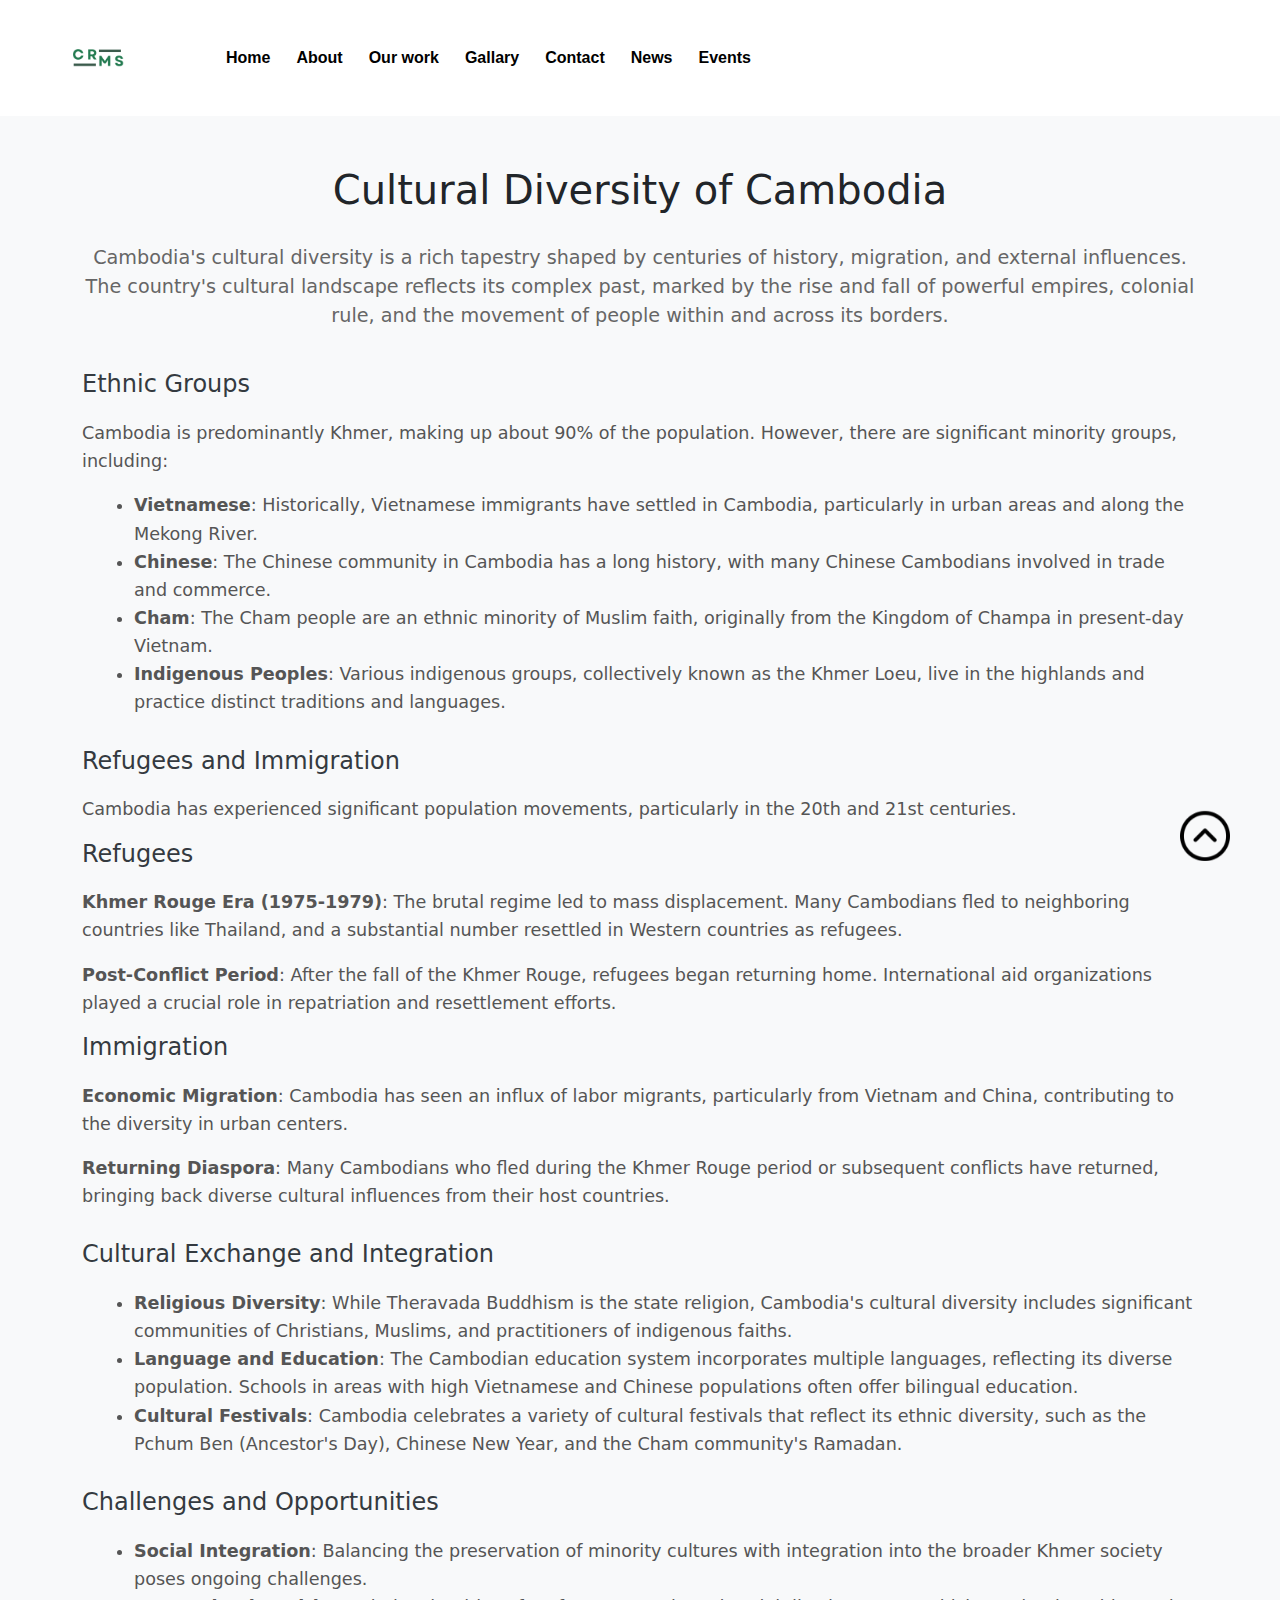
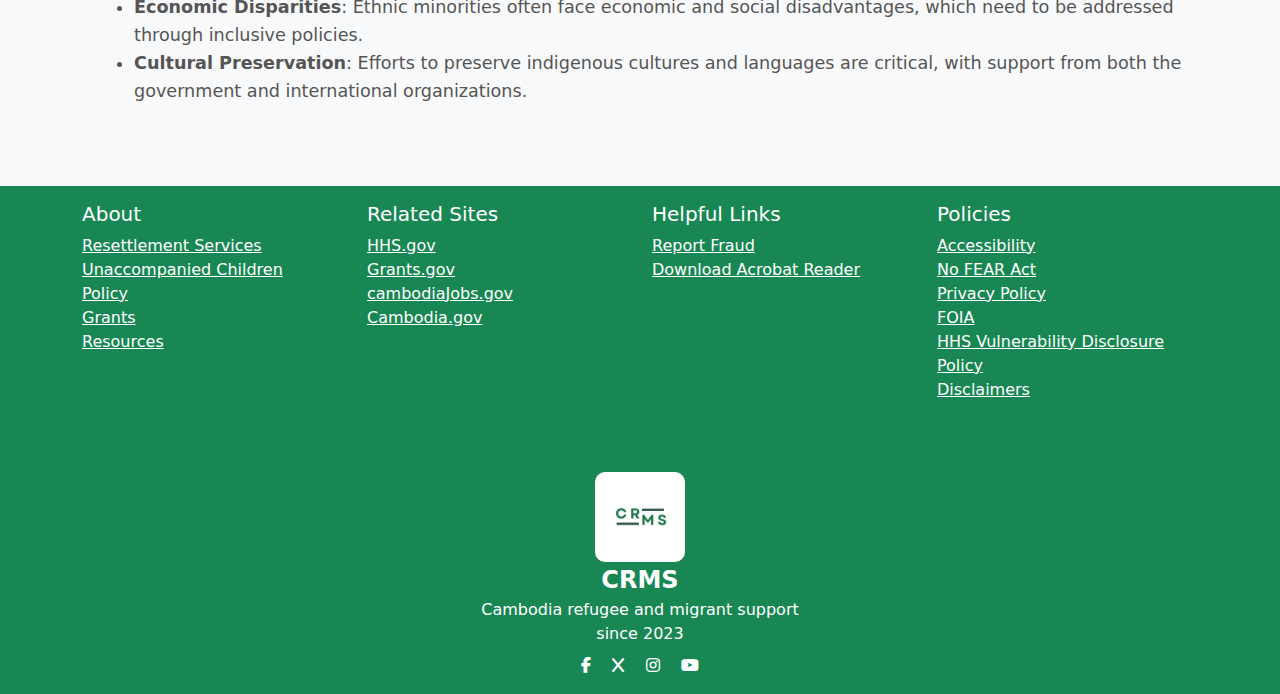
<file: cd.html>
<!DOCTYPE html>
<html lang="en">
<head>
    <meta charset="UTF-8">
    <meta http-equiv="X-UA-Compatible" content="IE=edge">
    <meta name="viewport" content="width=device-width, initial-scale=1.0">
    <title>CRMS</title>
    <link rel="stylesheet" href="style.css">
    <link rel="stylesheet" href="cd.css">

    <link rel="icon" type="image/x-icon" href="images/1.png">
    <link rel="stylesheet" href="https://cdnjs.cloudflare.com/ajax/libs/font-awesome/6.2.0/css/all.min.css">
    <!-- bootstrap links -->
    <link href="https://cdn.jsdelivr.net/npm/bootstrap@5.3.3/dist/css/bootstrap.min.css" rel="stylesheet" integrity="sha384-QWTKZyjpPEjISv5WaRU9OFeRpok6YctnYmDr5pNlyT2bRjXh0JMhjY6hW+ALEwIH" crossorigin="anonymous">
    <!-- bootstrap links -->
     <!-- Fade up -->
    <link rel="stylesheet" href="https://unpkg.com/aos@next/dist/aos.css" />
      <!-- Fade up -->
    <!-- fonts links -->
    <link rel="preconnect" href="https://fonts.googleapis.com">
    <link rel="preconnect" href="https://fonts.gstatic.com" crossorigin>
    <link href="https://fonts.googleapis.com/css2?family=Poppins:ital,wght@0,100;0,200;0,300;0,400;0,500;0,600;0,700;0,800;0,900;1,100;1,200;1,300;1,400;1,500;1,600;1,700;1,800;1,900&display=swap" rel="stylesheet">
    <!-- fonts links -->
</head>
<body>
  <div class="all-content">
   
  <!-- navbar -->
  <nav class="navbar navbar-expand-lg" id="navbar">
    <div class="container-fluid">
      <a class="navbar-brand" href="index.html" id="logo"><img src="./images/1.png" alt=""></a>
      <button class="navbar-toggler" type="button" data-bs-toggle="collapse" data-bs-target="#navbarSupportedContent" aria-controls="navbarSupportedContent" aria-expanded="false" aria-label="Toggle navigation">
        <span><i class="fa-solid fa-bars" style="color: rgb(0, 0, 0); font-size: 23px;"></i></span>
      </button>
      <div class="collapse navbar-collapse" id="navbarSupportedContent">
        <ul class="navbar-nav me-auto mb-2 mb-lg-0">
          <li class="nav-item">
            <a class="nav-link active" aria-current="page" href="index.html">Home</a>
          </li>
          <li class="nav-item">
            <a class="nav-link" href="about.html">About</a>
          </li>
          <li class="nav-item">
            <a class="nav-link" href="#menu">Our work</a>
          </li>
          <li class="nav-item">
            <a class="nav-link" href="#gallary">Gallary</a>
          </li>
          <li class="nav-item">
            <a class="nav-link" href="contact.html">Contact</a>
          </li>
          <li class="nav-item">
            <a class="nav-link" href="#blogs">News</a>
          </li>
          <li class="nav-item">
            <a class="nav-link" href="event.html">Events</a>
          </li>
        </ul>
      </div>
    </div>
  </nav>
  <!-- navbar -->

          <!-- Cultural Diversity Section -->
          <section class="cultural-diversity-section">
            <div class="container">
                <h2 class="section-title">Cultural Diversity of Cambodia</h2>
                <p class="section-description">Cambodia's cultural diversity is a rich tapestry shaped by centuries of history, migration, and external influences. The country's cultural landscape reflects its complex past, marked by the rise and fall of powerful empires, colonial rule, and the movement of people within and across its borders.</p>

                <div class="content-block">
                    <h3>Ethnic Groups</h3>
                    <p>Cambodia is predominantly Khmer, making up about 90% of the population. However, there are significant minority groups, including:</p>
                    <ul>
                        <li><strong>Vietnamese</strong>: Historically, Vietnamese immigrants have settled in Cambodia, particularly in urban areas and along the Mekong River.</li>
                        <li><strong>Chinese</strong>: The Chinese community in Cambodia has a long history, with many Chinese Cambodians involved in trade and commerce.</li>
                        <li><strong>Cham</strong>: The Cham people are an ethnic minority of Muslim faith, originally from the Kingdom of Champa in present-day Vietnam.</li>
                        <li><strong>Indigenous Peoples</strong>: Various indigenous groups, collectively known as the Khmer Loeu, live in the highlands and practice distinct traditions and languages.</li>
                    </ul>
                </div>

                <div class="content-block">
                    <h3>Refugees and Immigration</h3>
                    <p>Cambodia has experienced significant population movements, particularly in the 20th and 21st centuries.</p>
                    <h4>Refugees</h4>
                    <p><strong>Khmer Rouge Era (1975-1979)</strong>: The brutal regime led to mass displacement. Many Cambodians fled to neighboring countries like Thailand, and a substantial number resettled in Western countries as refugees.</p>
                    <p><strong>Post-Conflict Period</strong>: After the fall of the Khmer Rouge, refugees began returning home. International aid organizations played a crucial role in repatriation and resettlement efforts.</p>
                    <h4>Immigration</h4>
                    <p><strong>Economic Migration</strong>: Cambodia has seen an influx of labor migrants, particularly from Vietnam and China, contributing to the diversity in urban centers.</p>
                    <p><strong>Returning Diaspora</strong>: Many Cambodians who fled during the Khmer Rouge period or subsequent conflicts have returned, bringing back diverse cultural influences from their host countries.</p>
                </div>

                <div class="content-block">
                    <h3>Cultural Exchange and Integration</h3>
                    <ul>
                        <li><strong>Religious Diversity</strong>: While Theravada Buddhism is the state religion, Cambodia's cultural diversity includes significant communities of Christians, Muslims, and practitioners of indigenous faiths.</li>
                        <li><strong>Language and Education</strong>: The Cambodian education system incorporates multiple languages, reflecting its diverse population. Schools in areas with high Vietnamese and Chinese populations often offer bilingual education.</li>
                        <li><strong>Cultural Festivals</strong>: Cambodia celebrates a variety of cultural festivals that reflect its ethnic diversity, such as the Pchum Ben (Ancestor's Day), Chinese New Year, and the Cham community's Ramadan.</li>
                    </ul>
                </div>

                <div class="content-block">
                    <h3>Challenges and Opportunities</h3>
                    <ul>
                        <li><strong>Social Integration</strong>: Balancing the preservation of minority cultures with integration into the broader Khmer society poses ongoing challenges.</li>
                        <li><strong>Economic Disparities</strong>: Ethnic minorities often face economic and social disadvantages, which need to be addressed through inclusive policies.</li>
                        <li><strong>Cultural Preservation</strong>: Efforts to preserve indigenous cultures and languages are critical, with support from both the government and international organizations.</li>
                    </ul>
                </div>
            </div>
        </section>
        <!-- Cultural Diversity Section -->




    <!-- footer -->
<footer class="footer mt-auto py-3">
  <div class="container">
    <div class="row">
      <div class="col-md-3">
        <h5>About</h5>
        <ul class="list-unstyled">
          <li><a href="#">Resettlement Services</a></li>
          <li><a href="#">Unaccompanied Children</a></li>
          <li><a href="#">Policy</a></li>
          <li><a href="#">Grants</a></li>
          <li><a href="#">Resources</a></li>
        </ul>
      </div>
      <div class="col-md-3">
        <h5>Related Sites</h5>
        <ul class="list-unstyled">
          <li><a href="#">HHS.gov</a></li>
          <li><a href="#">Grants.gov</a></li>
          <li><a href="#">cambodiaJobs.gov</a></li>
          <li><a href="#">Cambodia.gov</a></li>
        </ul>
      </div>
      <div class="col-md-3">
        <h5>Helpful Links</h5>
        <ul class="list-unstyled">
          <li><a href="#">Report Fraud</a></li>
          <li><a href="#">Download Acrobat Reader</a></li>
        </ul>
      </div>
      <div class="col-md-3">
        <h5>Policies</h5>
        <ul class="list-unstyled">
          <li><a href="#">Accessibility</a></li>
          <li><a href="#">No FEAR Act</a></li>
          <li><a href="#">Privacy Policy</a></li>
          <li><a href="#">FOIA</a></li>
          <li><a href="#">HHS Vulnerability Disclosure Policy</a></li>
          <li><a href="#">Disclaimers</a></li>
        </ul>
      </div>
    </div>
    <div class="row mt-4">
      <div class="col text-center">
        <div class="footer-logo text-center"><img src="./images/1.png" alt=""></div>
        <div class="footer-logo">CRMS</div>
        <div>Cambodia refugee and migrant support </div>
        <div>since 2023</div>
        <div class="mt-2">
          <a href="#" class="mx-2"><i class="fab fa-facebook-f"></i></a>
          <a href="#" class="mx-2"><i class="fab fa-x"></i></a>
          <a href="#" class="mx-2"><i class="fab fa-instagram"></i></a>
          <a href="#" class="mx-2"><i class="fab fa-youtube"></i></a>
        </div>
      </div>
    </div>
  </div>
</footer>
<!-- footer ends -->


   <a href="#" class="arrow"><i><img src="./images/up-arrow.png" alt="" width="50px"></i></a>
  <!-- fadeup -->
  <script src="https://unpkg.com/aos@next/dist/aos.js"></script>
  <script>
    AOS.init();
  </script>
  <!-- fadeup -->
  <script src="https://cdn.jsdelivr.net/npm/@popperjs/core@2.11.8/dist/umd/popper.min.js" integrity="sha384-I7E8VVD/ismYTF4hNIPjVp/Zjvgyol6VFvRkX/vR+Vc4jQkC+hVqc2pM8ODewa9r" crossorigin="anonymous"></script>
<script src="https://cdn.jsdelivr.net/npm/bootstrap@5.3.3/dist/js/bootstrap.min.js" integrity="sha384-0pUGZvbkm6XF6gxjEnlmuGrJXVbNuzT9qBBavbLwCsOGabYfZo0T0to5eqruptLy" crossorigin="anonymous"></script>
</body>
</html>
</file>
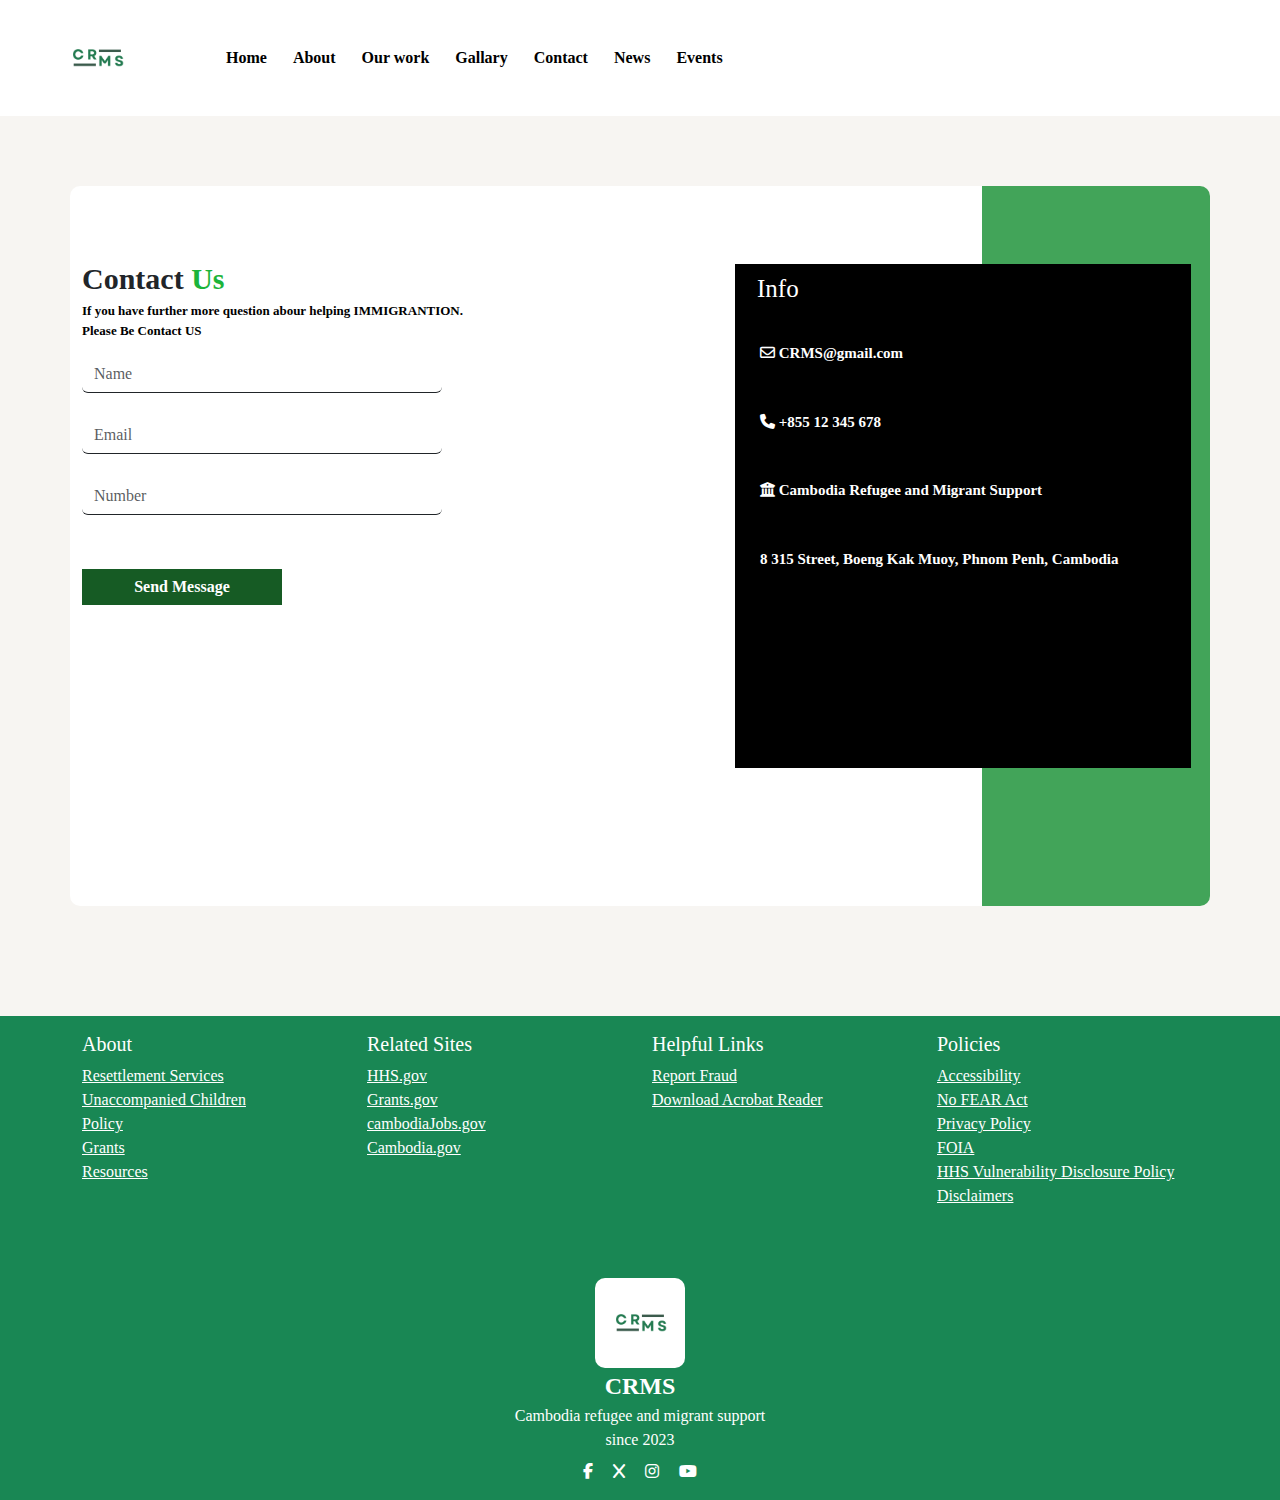
<file: contact.html>
<!DOCTYPE html>
<html lang="en">
<head>
    <meta charset="UTF-8">
    <meta http-equiv="X-UA-Compatible" content="IE=edge">
    <meta name="viewport" content="width=device-width, initial-scale=1.0">
    <title>CRMS</title>
    <link rel="stylesheet" href="contact.css">
    <link rel="icon" type="image/x-icon" href="images/1.png">
    <link rel="stylesheet" href="https://cdnjs.cloudflare.com/ajax/libs/font-awesome/6.2.0/css/all.min.css">
    <!-- bootstrap links -->
    <link href="https://cdn.jsdelivr.net/npm/bootstrap@5.3.3/dist/css/bootstrap.min.css" rel="stylesheet" integrity="sha384-QWTKZyjpPEjISv5WaRU9OFeRpok6YctnYmDr5pNlyT2bRjXh0JMhjY6hW+ALEwIH" crossorigin="anonymous">
    <!-- bootstrap links -->
    <!-- fonts links -->
    <link rel="preconnect" href="https://fonts.googleapis.com">
    <link rel="preconnect" href="https://fonts.gstatic.com" crossorigin>
    <link href="https://fonts.googleapis.com/css2?family=Roboto:wght@500&display=swap" rel="stylesheet">
    <!-- fonts links -->
</head>
<body>
  <!-- navbar -->
  <nav class="navbar navbar-expand-lg" id="navbar">
    <div class="container-fluid">
      <a class="navbar-brand" href="index.html" id="logo"><img src="./images/1.png" alt=""></a>
      <button class="navbar-toggler" type="button" data-bs-toggle="collapse" data-bs-target="#navbarSupportedContent" aria-controls="navbarSupportedContent" aria-expanded="false" aria-label="Toggle navigation">
        <span><i class="fa-solid fa-bars" style="color: rgb(0, 0, 0); font-size: 23px;"></i></span>
      </button>
      <div class="collapse navbar-collapse" id="navbarSupportedContent">
        <ul class="navbar-nav me-auto mb-2 mb-lg-0">
          <li class="nav-item">
            <a class="nav-link active" aria-current="page" href="index.html">Home</a>
          </li>
          <li class="nav-item">
            <a class="nav-link" href="about.html">About</a>
          </li>
          <li class="nav-item">
            <a class="nav-link" href="#menu">Our work</a>
          </li>
          <li class="nav-item">
            <a class="nav-link" href="index.html#gallary">Gallary</a>
          </li>
          <li class="nav-item">
            <a class="nav-link" href="contact.html">Contact</a>
          </li>
          <li class="nav-item">
            <a class="nav-link" href="index.html#blogs">News</a>
          </li>
          <li class="nav-item">
            <a class="nav-link" href="event.html">Events</a>
          </li>
        </ul>
      </div>
    </div>
  </nav>
  <!-- navbar -->


      <!-- Contact -->
      <section class="contact" id="contact">
        <div class="container">
          <div class="row">
            <div class="col-md-7">
             <div class="heading6">Contact <span>Us</span></div>
             <p>If you have further more question abour helping IMMIGRANTION. <br>
              Please Be Contact US
             </p>
             <input class="form-control" type="text" placeholder="Name" aria-label="default input example"><br>
             <input class="form-control" type="email" placeholder="Email" aria-label="default input example"><br>
             <input class="form-control" type="number" placeholder="Number" aria-label="default input example"><br>
             <button id="contact-btn">Send Message</button>
            </div>
            <div class="col-md-5" id="col">
              <h1>Info</h1>
              <p><i class="fa-regular fa-envelope"></i> CRMS@gmail.com</p>
              <p><i class="fa-solid fa-phone"></i> +855 12 345 678</p>
             <p><i class="fa-solid fa-building-columns"></i> Cambodia Refugee and Migrant Support</p>
             <p>8 315 Street, Boeng Kak Muoy, Phnom Penh, Cambodia</p>
            </div>
          </div>
        </div>
      </section>
       <!-- Contact -->


           <!-- footer -->
<footer class="footer mt-auto py-3">
  <div class="container">
    <div class="row">
      <div class="col-md-3">
        <h5>About</h5>
        <ul class="list-unstyled">
          <li><a href="#">Resettlement Services</a></li>
          <li><a href="#">Unaccompanied Children</a></li>
          <li><a href="#">Policy</a></li>
          <li><a href="#">Grants</a></li>
          <li><a href="#">Resources</a></li>
        </ul>
      </div>
      <div class="col-md-3">
        <h5>Related Sites</h5>
        <ul class="list-unstyled">
          <li><a href="#">HHS.gov</a></li>
          <li><a href="#">Grants.gov</a></li>
          <li><a href="#">cambodiaJobs.gov</a></li>
          <li><a href="#">Cambodia.gov</a></li>
        </ul>
      </div>
      <div class="col-md-3">
        <h5>Helpful Links</h5>
        <ul class="list-unstyled">
          <li><a href="#">Report Fraud</a></li>
          <li><a href="#">Download Acrobat Reader</a></li>
        </ul>
      </div>
      <div class="col-md-3">
        <h5>Policies</h5>
        <ul class="list-unstyled">
          <li><a href="#">Accessibility</a></li>
          <li><a href="#">No FEAR Act</a></li>
          <li><a href="#">Privacy Policy</a></li>
          <li><a href="#">FOIA</a></li>
          <li><a href="#">HHS Vulnerability Disclosure Policy</a></li>
          <li><a href="#">Disclaimers</a></li>
        </ul>
      </div>
    </div>
    <div class="row mt-4">
      <div class="col text-center">
        <div class="footer-logo text-center"><img src="./images/1.png" alt=""></div>
        <div class="footer-logo">CRMS</div>
        <div>Cambodia refugee and migrant support </div>
        <div>since 2023</div>
        <div class="mt-2">
          <a href="#" class="mx-2"><i class="fab fa-facebook-f"></i></a>
          <a href="#" class="mx-2"><i class="fab fa-x"></i></a>
          <a href="#" class="mx-2"><i class="fab fa-instagram"></i></a>
          <a href="#" class="mx-2"><i class="fab fa-youtube"></i></a>
        </div>
      </div>
    </div>
  </div>
</footer>
<!-- footer ends -->

    

         
  <script src="https://cdn.jsdelivr.net/npm/@popperjs/core@2.11.8/dist/umd/popper.min.js" integrity="sha384-I7E8VVD/ismYTF4hNIPjVp/Zjvgyol6VFvRkX/vR+Vc4jQkC+hVqc2pM8ODewa9r" crossorigin="anonymous"></script>
<script src="https://cdn.jsdelivr.net/npm/bootstrap@5.3.3/dist/js/bootstrap.min.js" integrity="sha384-0pUGZvbkm6XF6gxjEnlmuGrJXVbNuzT9qBBavbLwCsOGabYfZo0T0to5eqruptLy" crossorigin="anonymous"></script>
</body>
</html>
</file>
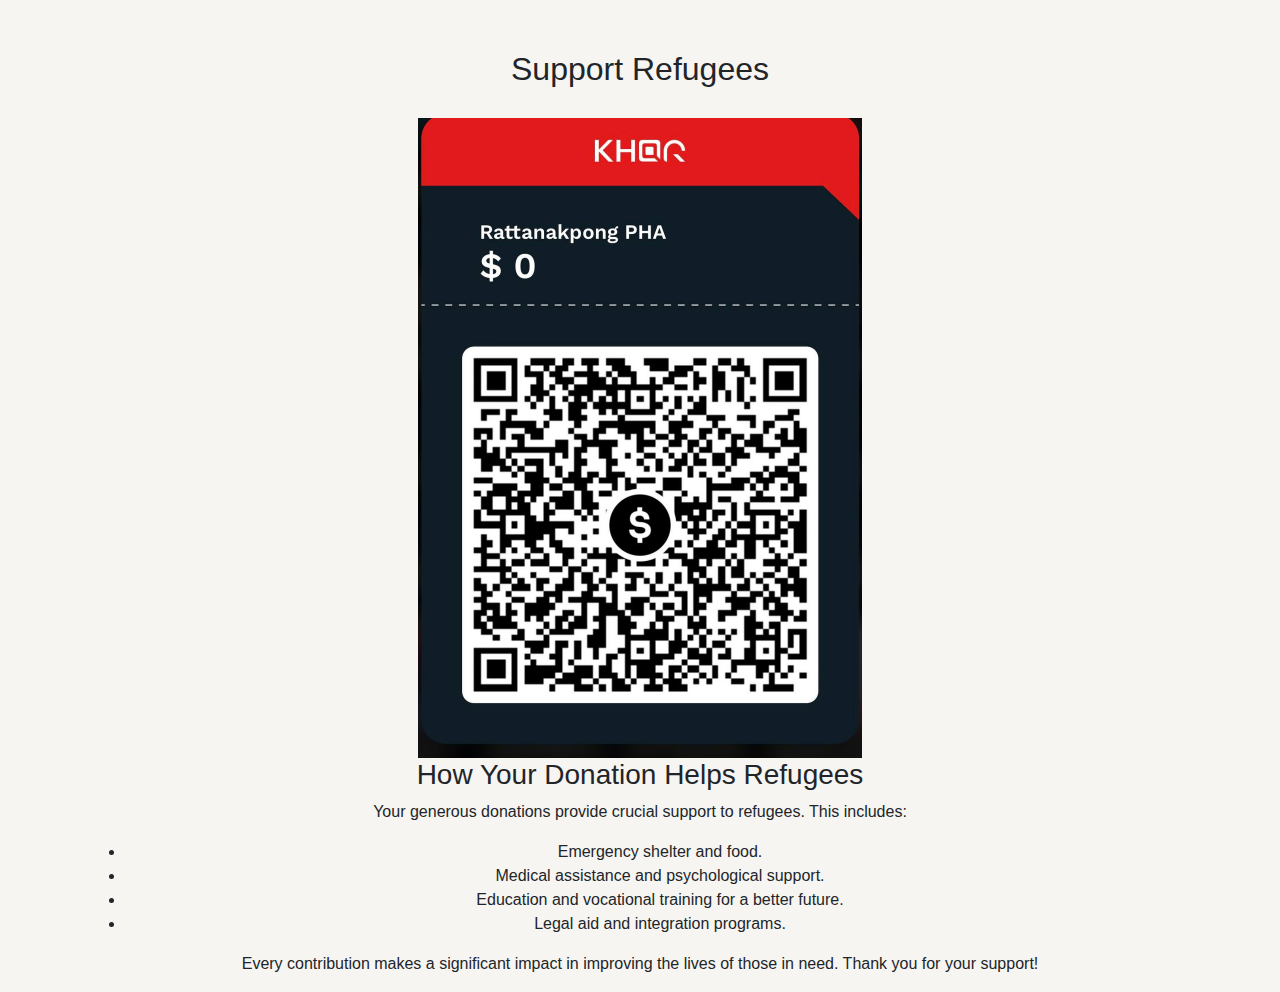
<file: donation-page.html>
<!DOCTYPE html>
<html lang="en">
<head>
  <meta charset="UTF-8">
  <meta name="viewport" content="width=device-width, initial-scale=1.0">
  <link rel="icon" type="image/x-icon" href="images/1.png">
  <title>Donation Page</title>
  <link rel="stylesheet" href="https://stackpath.bootstrapcdn.com/bootstrap/4.5.2/css/bootstrap.min.css">
  <style>
    body {
      font-family: 'Roboto', sans-serif;
      background: #f7f5f2;
    }
    .container {
      margin-top: 50px;
    }
    .donation-details {
      margin-top: 30px;
    }
    .donation-details img {
      max-width: 40%; /* Ensure image is responsive */
      height: auto; /* Maintain aspect ratio */
    }
  </style>
</head>
<body>
  <div class="container">
    <h2 class="text-center">Support Refugees</h2>
    <div class="donation-details text-center">
      <img src="images/donate.png" alt="Helping Refugees Image">
      <h3>How Your Donation Helps Refugees</h3>
      <p>Your generous donations provide crucial support to refugees. This includes:
        <ul>
          <li>Emergency shelter and food.</li>
          <li>Medical assistance and psychological support.</li>
          <li>Education and vocational training for a better future.</li>
          <li>Legal aid and integration programs.</li>
        </ul>
        Every contribution makes a significant impact in improving the lives of those in need. Thank you for your support!
      </p>
    </div>
  </div>
  <script src="https://code.jquery.com/jquery-3.5.1.slim.min.js"></script>
  <script src="https://cdn.jsdelivr.net/npm/@popperjs/core@2.5.4/dist/umd/popper.min.js"></script>
  <script src="https://stackpath.bootstrapcdn.com/bootstrap/4.5.2/js/bootstrap.min.js"></script>
</body>
</html>
</file>
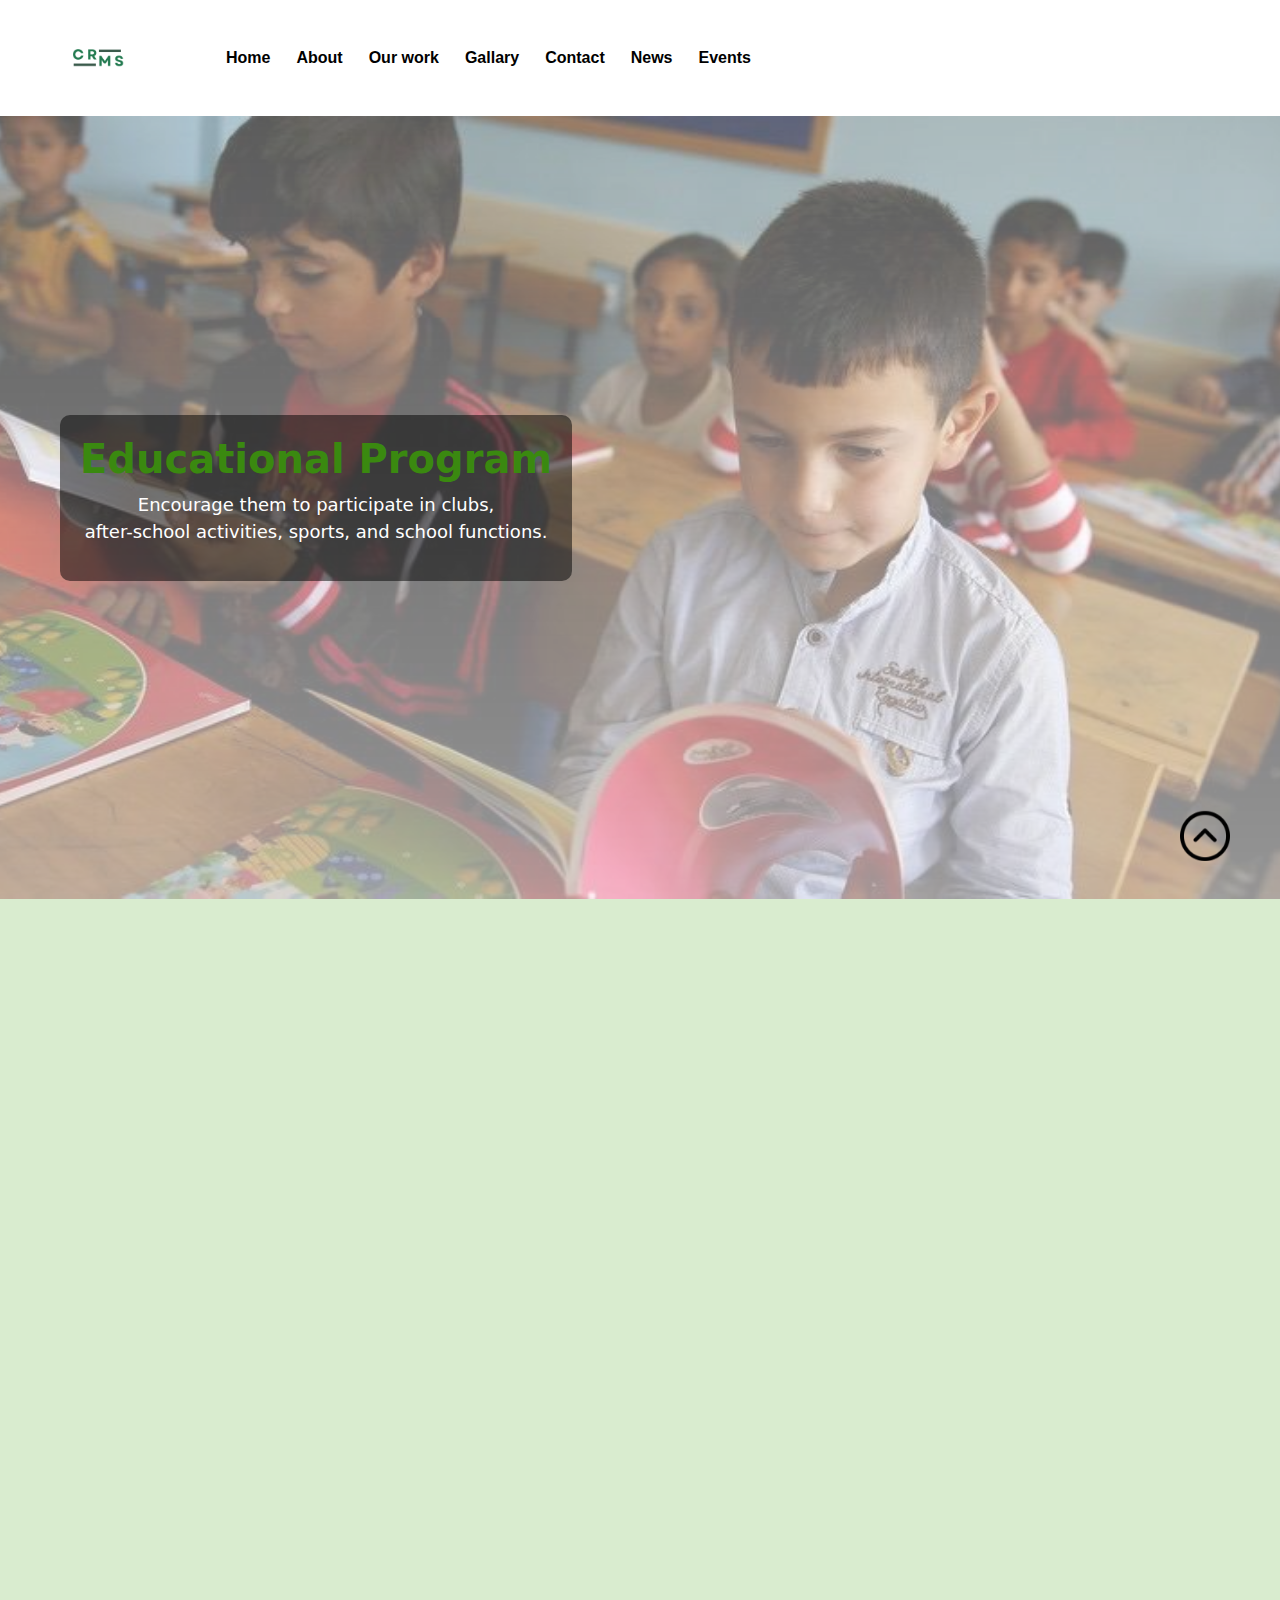
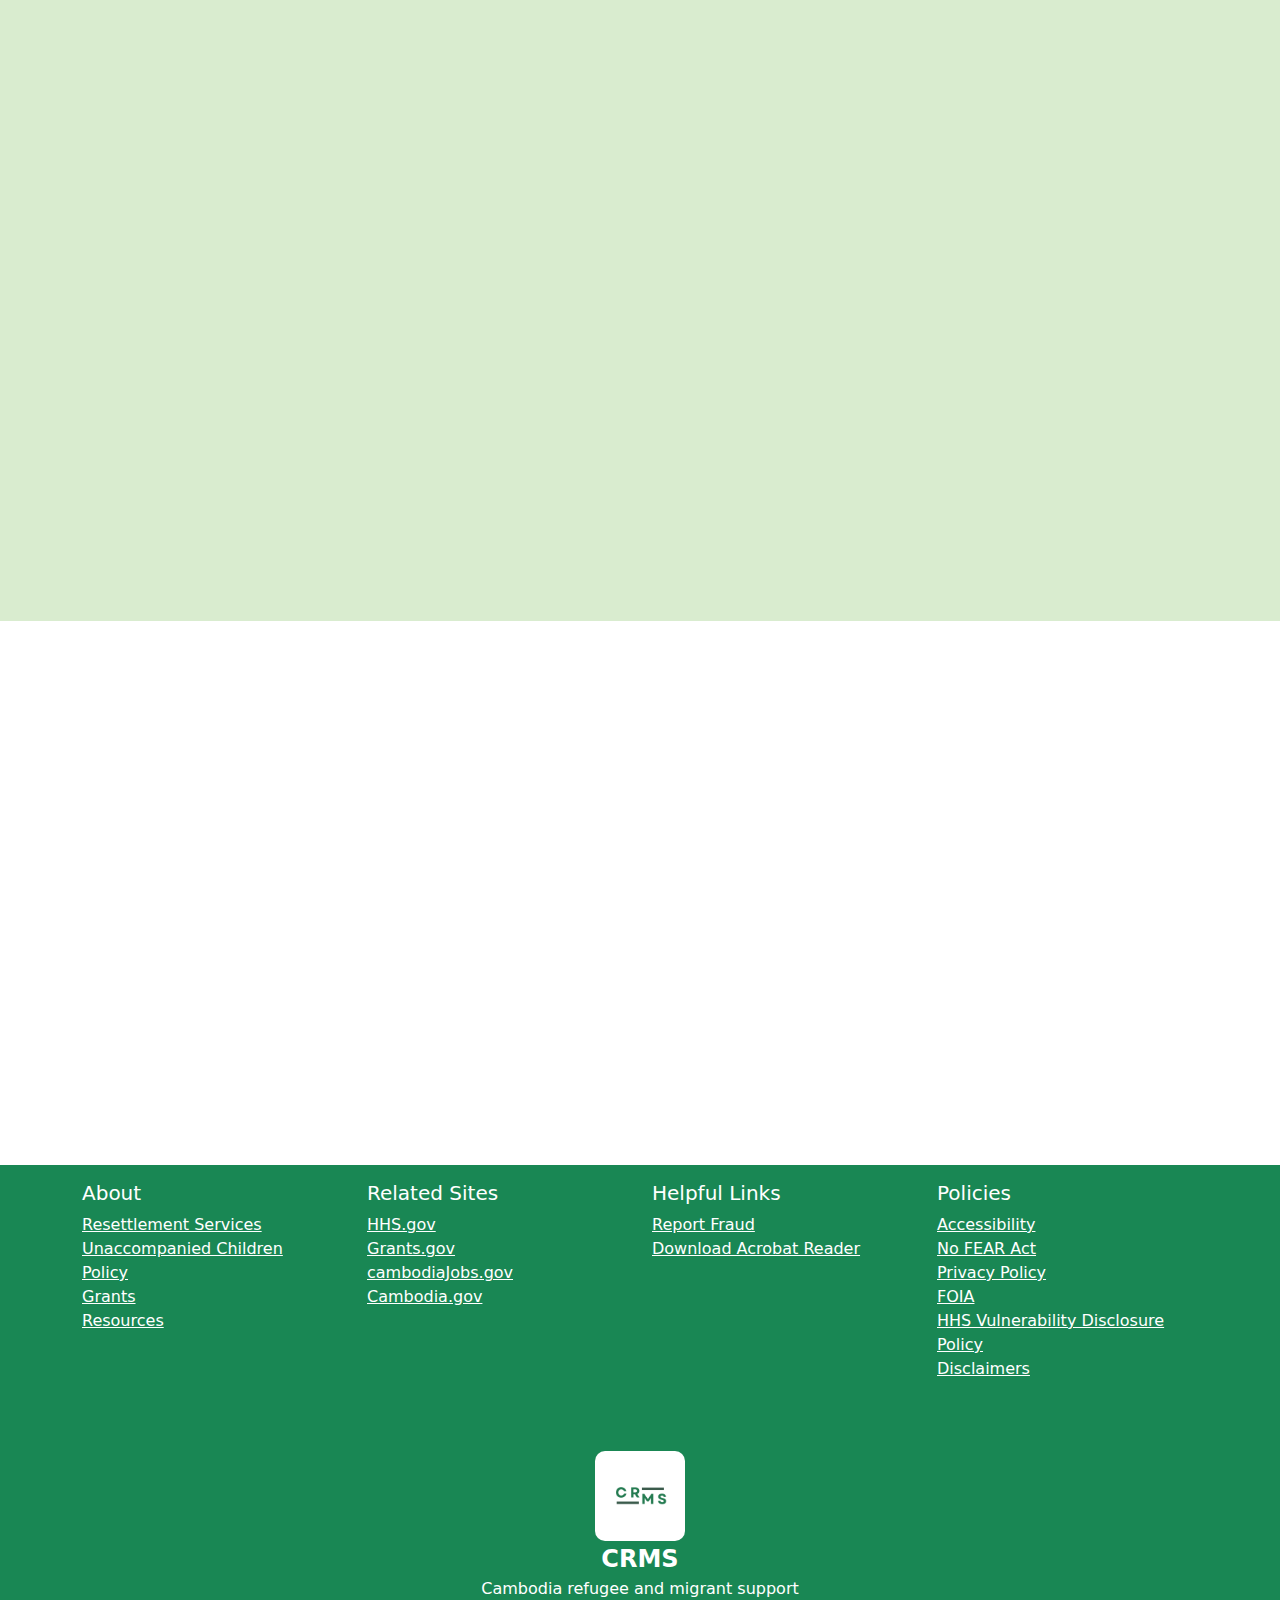
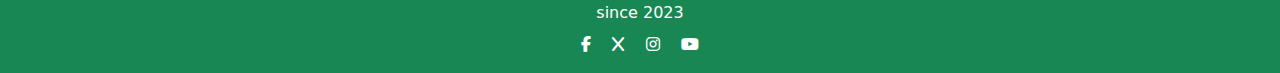
<file: edu.html>
<!DOCTYPE html>
<html lang="en">
<head>
    <meta charset="UTF-8">
    <meta http-equiv="X-UA-Compatible" content="IE=edge">
    <meta name="viewport" content="width=device-width, initial-scale=1.0">
    <title>CRMS</title>
    <link rel="stylesheet" href="edu.css">
    <link rel="stylesheet" href="style.css">
    <link rel="icon" type="image/x-icon" href="../images/1.png">
    <link rel="stylesheet" href="https://cdnjs.cloudflare.com/ajax/libs/font-awesome/6.2.0/css/all.min.css">
    <!-- bootstrap links -->
    <link href="https://cdn.jsdelivr.net/npm/bootstrap@5.3.3/dist/css/bootstrap.min.css" rel="stylesheet" integrity="sha384-QWTKZyjpPEjISv5WaRU9OFeRpok6YctnYmDr5pNlyT2bRjXh0JMhjY6hW+ALEwIH" crossorigin="anonymous">
    <!-- bootstrap links -->
          <!-- Fade up -->
    <link rel="stylesheet" href="https://unpkg.com/aos@next/dist/aos.css" />
      <!-- Fade up -->
    <!-- fonts links -->
    <link rel="preconnect" href="https://fonts.googleapis.com">
    <link rel="preconnect" href="https://fonts.gstatic.com" crossorigin>
    <link href="https://fonts.googleapis.com/css2?family=Poppins:ital,wght@0,100;0,200;0,300;0,400;0,500;0,600;0,700;0,800;0,900;1,100;1,200;1,300;1,400;1,500;1,600;1,700;1,800;1,900&display=swap" rel="stylesheet">
    <!-- fonts links -->
</head>
<body>
  <!-- navbar -->
  <nav class="navbar navbar-expand-lg" id="navbar">
    <div class="container-fluid">
      <a class="navbar-brand" href="index.html" id="logo"><img src="./images/1.png" alt=""></a>
      <button class="navbar-toggler" type="button" data-bs-toggle="collapse" data-bs-target="#navbarSupportedContent" aria-controls="navbarSupportedContent" aria-expanded="false" aria-label="Toggle navigation">
        <span><i class="fa-solid fa-bars" style="color: rgb(0, 0, 0); font-size: 23px;"></i></span>
      </button>
      <div class="collapse navbar-collapse" id="navbarSupportedContent">
        <ul class="navbar-nav me-auto mb-2 mb-lg-0">
          <li class="nav-item">
            <a class="nav-link active" aria-current="page" href="index.html">Home</a>
          </li>
          <li class="nav-item">
            <a class="nav-link" href="about.html">About</a>
          </li>
          <li class="nav-item">
            <a class="nav-link" href="index.html#menu">Our work</a>
          </li>
          <li class="nav-item">
            <a class="nav-link" href="index.html#gallary">Gallary</a>
          </li>
          <li class="nav-item">
            <a class="nav-link" href="contact.html">Contact</a>
          </li>
          <li class="nav-item">
            <a class="nav-link" href="index.html#blogs">News</a>
          </li>
          <li class="nav-item">
            <a class="nav-link" href="event.html">Events</a>
          </li>
        </ul>
      </div>
    </div>
  </nav>
  <!-- navbar -->



   <!-- --------Educational-Program--------- -->
   <div class="container-fluid position-relative" style="padding: 0;">
    <img src="images/edu1.png" alt="Educational Program" class="img-fluid w-100" style="height: 87vh; object-fit: cover; mask-image: linear-gradient(rgba(7, 123, 9, 0.644),rgba(11, 73, 55, 0.416));">
    <div class="caption position-absolute top-50 start-0 translate-middle-y text-white" style="margin-left: 60px;">
        <h2>Educational Program</h2>
        <p>
            Encourage them to participate in clubs, <br>
            after-school activities, sports, and school functions. 
        </p>
    </div>
</div>
<!-- edu program -->

<!-- our program and service -->
<div style="background-color: hsla(99, 80%, 35%, 0.202);" >
  <div class="container py-5" data-aos="fade-up"
  data-aos-anchor-placement="top-center">
      <h2 class="text-center mb-5">Our Program & Service</h2>

      <div class="row mb-4" data-aos="fade-up"
      data-aos-anchor-placement="top-center">
          <div class="col-md-6 mb-4 text-center">
              <img src="images/edu2.png" alt="Language Class" class="img-fluid rounded" style="height: 30vh; width: auto; object-fit: cover;">
              <h3 class="mt-3">Language Learning</h3>
              <p>Our language classes are designed to help refugees improve their communication skills for better integration and employment opportunities. We offer courses in multiple languages, tailored to different proficiency levels.</p>
          </div>
          <div class="col-md-6 mb-4 text-center">
              <img src="images/edu3.png" alt="Vocational Training" class="img-fluid rounded" style="height: 30vh; width: auto; object-fit: cover;">
              <h3 class="mt-3">Vocational Training</h3>
              <p>Our vocational training programs provide hands-on training in specific trades and professions, equipping refugees with the job skills needed to secure sustainable employment. Programs include workshops, apprenticeships, and certifications.</p>
          </div>
      </div>

      <div class="row mb-4" data-aos="fade-up"
      data-aos-anchor-placement="top-center">
          <div class="col-md-6 mb-4 text-center">
              <img src="images/edu4.png" alt="Tutoring For Children" class="img-fluid rounded" style="height: 30vh; width: auto; object-fit: cover;">
              <h3 class="mt-3"> Program For Tutoring</h3>
              <p>We offer services to support refugee & children in their academic journey. Our goal is to help them excel in school, homework assistance, and extracurricular activities that foster a love of learning.</p>
          </div>
          <div class="col-md-6 mb-4 text-center">
              <img src="images/edu5.png" alt="Adult Education" class="img-fluid rounded" style="height: 30vh; width: auto; object-fit: cover;">
              <h3 class="mt-3">Adult Education</h3>
              <p>Our adult education classes help refugees complete their education and gain new qualifications. We offer courses in basic literacy, high school equivalency, and vocational skills, providing a pathway to higher education and better job opportunities.</p>
          </div>
      </div>
      <div class="col-12 text-center" data-aos="fade-up"
      data-aos-anchor-placement="top-center">
        <a href="registration-page.html"><button class="btn9 btn-primary btn-lg">Register</button></a>
      </div>
  </div>
</div>



<!-- history section -->
<div class="container my-5" data-aos="fade-up"
data-aos-anchor-placement="top-center">
  <div class="text-center">
      <h2>History</h2>
      <p>The history and mission behind our organization highlight our commitment to supporting refugees through education. Founded in 2024, we have continuously strived to provide accessible and high-quality education to refugees, empowering them with the skills and knowledge necessary for successful integration and personal growth.</p>
  </div>
  <div class="row text-center">
      <div class="col-md-4 mb-4">
          <div class="img-container">
              <img src="images/edu6.png" class="img-fluid" alt="BTB">
              <p class="img-caption">Branch in Battambang</p>
          </div>
      </div>
      <div class="col-md-4 mb-4">
          <div class="img-container">
              <img src="images/edu7.png" class="img-fluid" alt="SR">
              <p class="img-caption">Branch in Siem Reap</p>
          </div>
      </div>
      <div class="col-md-4 mb-4">
          <div class="img-container">
              <img src="images/edu8.png" class="img-fluid" alt="PP">
              <p class="img-caption">Branch in Phnom Penh</p>
          </div>
      </div>
  </div>
</div>



    <!-- footer -->
    <footer class="footer mt-auto py-3">
        <div class="container">
          <div class="row">
            <div class="col-md-3">
              <h5>About</h5>
              <ul class="list-unstyled">
                <li><a href="#">Resettlement Services</a></li>
                <li><a href="#">Unaccompanied Children</a></li>
                <li><a href="#">Policy</a></li>
                <li><a href="#">Grants</a></li>
                <li><a href="#">Resources</a></li>
              </ul>
            </div>
            <div class="col-md-3">
              <h5>Related Sites</h5>
              <ul class="list-unstyled">
                <li><a href="#">HHS.gov</a></li>
                <li><a href="#">Grants.gov</a></li>
                <li><a href="#">cambodiaJobs.gov</a></li>
                <li><a href="#">Cambodia.gov</a></li>
              </ul>
            </div>
            <div class="col-md-3">
              <h5>Helpful Links</h5>
              <ul class="list-unstyled">
                <li><a href="#">Report Fraud</a></li>
                <li><a href="#">Download Acrobat Reader</a></li>
              </ul>
            </div>
            <div class="col-md-3">
              <h5>Policies</h5>
              <ul class="list-unstyled">
                <li><a href="#">Accessibility</a></li>
                <li><a href="#">No FEAR Act</a></li>
                <li><a href="#">Privacy Policy</a></li>
                <li><a href="#">FOIA</a></li>
                <li><a href="#">HHS Vulnerability Disclosure Policy</a></li>
                <li><a href="#">Disclaimers</a></li>
              </ul>
            </div>
          </div>
          <div class="row mt-4">
            <div class="col text-center">
              <div class="footer-logo text-center"><img src="./images/1.png" alt=""></div>
              <div class="footer-logo">CRMS</div>
              <div>Cambodia refugee and migrant support </div>
              <div>since 2023</div>
              <div class="mt-2">
                <a href="#" class="mx-2"><i class="fab fa-facebook-f"></i></a>
                <a href="#" class="mx-2"><i class="fab fa-x"></i></a>
                <a href="#" class="mx-2"><i class="fab fa-instagram"></i></a>
                <a href="#" class="mx-2"><i class="fab fa-youtube"></i></a>
              </div>
            </div>
          </div>
        </div>
      </footer>
      <!-- footer ends -->
      <a href="#" class="arrow"><i><img src="./images/up-arrow.png" alt="" width="50px"></i></a>

        <!-- fadeup -->
  <script src="https://unpkg.com/aos@next/dist/aos.js"></script>
  <script>
    AOS.init();
  </script>
  <!-- fadeup -->



    <script src="https://cdn.jsdelivr.net/npm/@popperjs/core@2.11.8/dist/umd/popper.min.js" integrity="sha384-I7E8VVD/ismYTF4hNIPjVp/Zjvgyol6VFvRkX/vR+Vc4jQkC+hVqc2pM8ODewa9r" crossorigin="anonymous"></script>
    <script src="https://cdn.jsdelivr.net/npm/bootstrap@5.3.3/dist/js/bootstrap.min.js" integrity="sha384-0pUGZvbkm6XF6gxjEnlmuGrJXVbNuzT9qBBavbLwCsOGabYfZo0T0to5eqruptLy" crossorigin="anonymous"></script>
</body>
</html>
</file>
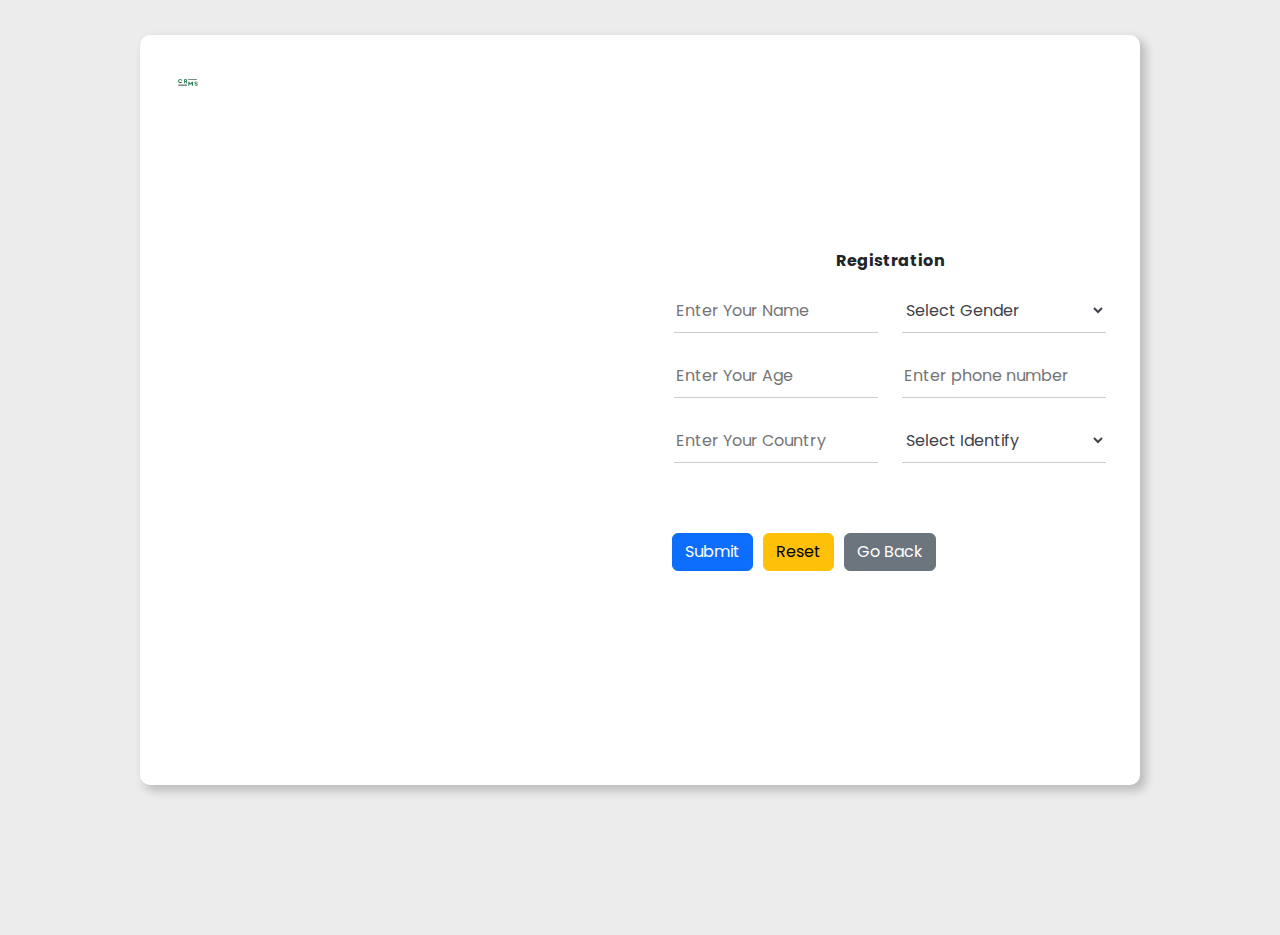
<file: registration-page.html>
<!DOCTYPE html>
<html>
<head>
    <meta charset="UTF-8">
    <meta name="viewport" content="width=device-width, initial-scale=1.0">
    <link rel="stylesheet" href="registration.css">
    <link rel="icon" type="image/x-icon" href="images/1.png">
    <link href="https://cdn.jsdelivr.net/npm/bootstrap@5.3.3/dist/css/bootstrap.min.css" rel="stylesheet" integrity="sha384-QWTKZyjpPEjISv5WaRU9OFeRpok6YctnYmDr5pNlyT2bRjXh0JMhjY6hW+ALEwIH" crossorigin="anonymous">
    <title>Registration</title>
</head>
<body>
  <div class="wrapper">
    <div class="container main">
        <div class="row content">
            <div class="col-md-6 side-image">
                <!------------- image -------------->
                <img src="images/1.png" alt="">
            </div>

            <div class="col-md-6 right">
                <!------------------- registration form -------------------------->
                <form id="registration-form">
                    <div class="input-box">
                        <header>Registration</header>
                        <div class="container">
                            <div class="row">
                                <div class="input-field col-md-6">
                                    <div>
                                        <input type="text" class="input" id="Name" required="" autocomplete="off" placeholder="Enter Your Name">
                                    </div>
                                    <div>
                                        <input type="number" class="input" id="age" required="" autocomplete="off" placeholder="Enter Your Age">                                    
                                    </div> 
                                    <div>
                                        <input type="text" class="input" id="country" required="" autocomplete="off" placeholder="Enter Your Country">                                    
                                    </div> 
                                </div> 
                                <div class="input-field col-md-6">                            
                                    <select class="input" id="gender" required="" autocomplete="off">
                                        <option value="">Select Gender</option>
                                        <option value="male">Male</option>
                                        <option value="female">Female</option>
                                        <option value="other">Rather Not to say</option>
                                    </select>
                                    <input type="text" class="input" id="phone" placeholder="Enter phone number">
                                    <select class="input" id="identify" onchange="showAdditionalInfo()">
                                        <option value="">Select Identify</option>
                                        <option value="refugee">Refugee & Immigrants</option>
                                        <option value="not-refugee">Not Refugee & Immigrants</option>
                                    </select>
                                </div>
                                <div id="additional-info" style="display:none;">
                                    <div>
                                        <label for="duty">Join Our Program</label>
                                        <select class="input" id="duty">
                                          <option value="">Select</option>
                                          <option value="economic_growth">Economic Growth</option>
                                          <option value="educational_opportunities">Educational Opportunities</option>
                                          <option value="job_opportunities">Job Opportunities</option>
                                          <option value="legal_assistance">Legal Assistance</option>
                                          <option value="healthcare_access">Healthcare Access</option>
                                          <option value="childcare_support">Childcare Support</option>
                                          <option value="community_integration">Community Integration</option>
                                          <option value="cultural_diversity">Cultural Diversity</option>
                                          <option value="info">Ask Information</option>
                                          <option value="not">No, Thank you</option>
                                        </select>
                                    </div>
                                    <div class="input">
                                        <label for="purpose">Why ? , Why not?</label>
                                        <textarea class="form-control" id="purpose" placeholder="Enter your Purpose" rows="2"></textarea>
                                    </div>
                                </div>
                                <div id="different-info" style="display:none;">
                                    <div>
                                        <label for="duty">Join Our Program</label>
                                        <select class="input" id="duty">
                                            <option value="">Select</option>
                                            <option value="volunteer">Volunteer</option>
                                            <option value="work">Work here</option>
                                            <option value="Help">Donate Good</option>
                                            <option value="event">Join Events</option>
                                            <option value="info">Ask Information</option>
                                            <option value="not">No, Thank you</option>
                                        </select>
                                    </div>
                                    <div class="input">
                                        <label for="purpose">Why ? , Why not?</label>
                                        <textarea class="form-control" id="purpose" placeholder="Enter your Purpose" rows="2"></textarea>
                                    </div>
                                    <div id="event-options" style="display:none;">
                                        <!-- Add your event options here -->
                                    </div>
                                </div>
                            </div>
                        </div>
                        <div class="btn-field">
                            <button type="submit" class="btn btn-primary">Submit</button>
                            <button type="reset" class="btn btn-warning">Reset</button>
                            <button type="button" class="btn btn-secondary" onclick="window.location.href='index.html'">Go Back</button>
                        </div>
                        <div id="success-message" style="display:none; margin-top: 20px;" class="alert alert-success">
                            Form submitted successfully!
                        </div>                    
                    </div>  
                </form>
            </div>
        </div>
    </div>
    <script src="form-validation.js"></script>
    <script src="https://code.jquery.com/jquery-3.5.1.slim.min.js"></script>
    <script src="https://cdn.jsdelivr.net/npm/@popperjs/core@2.5.4/dist/umd/popper.min.js"></script>
    <script src="https://stackpath.bootstrapcdn.com/bootstrap/4.5.2/js/bootstrap.min.js"></script>
   
</div>
</body>
</html>
</file>
<file: style.css>
*{
  margin: 0;
  padding: 0;
  box-sizing: border-box;
}
.all-content{
background: #f7f5f2;
}
html::-webkit-scrollbar-track{
background: transparent;
}

html::-webkit-scrollbar-thumb{
background: #048709;
border-radius: 10px;
}
html::-webkit-scrollbar{
width: 10px;
}

/* navbar */
#navbar{
background-color: #ffffff;
font-family: 'Roboto', sans-serif;
}
#logo img{
border-radius: 10px;
width:90px;
margin-left: 40px;
height: 90px;
}
.navbar-nav{
margin-left: 50px;
}
.nav-item .nav-link{
color: black;
margin-left: 10px;
font-weight: bold;
transition: 0.5s;
}
.nav-item .nav-link:hover{
background: #3a8710;
border-radius: 5px;
color: black;
}
#navbar form button{
background: black;
color: white;
border: 1px solid white;
}
/* navbar */


@import url('https://fonts.googleapis.com/css2?family=Didact+Gothic&display=swap');
@import url('https://cdnjs.cloudflare.com/ajax/libs/normalize/8.0.1/normalize.css');

* {
    box-sizing: border-box;
}

a {
    text-decoration: none;
}

nav {
    margin: 0 auto;
    display: flex;
    justify-content: space-between;
}

.lang-menu {
    width: 100spx;
    text-align: right;
    font-weight: bold;
    margin-top: 10px;
    margin-right: 10px;
    position: relative;
}

.lang-menu .selected-lang {
    display: flex;
    line-height: 2;
    cursor: pointer;
    align-items: center;
    padding: 5px;
    border: 1px solid #ccc;
    border-radius: 5px;
    background: #fff;
    transition: background-color 0.3s;
}

.lang-menu .selected-lang:hover {
    background-color: #f0f0f0;
}

.lang-menu .selected-lang img {
    width: 30px;
    height: 20px;
    margin-right: 10px;
    vertical-align: middle;
}

.lang-menu ul {
    margin: 0;
    padding: 0;
    display: none;
    background-color: #fff;
    border: 1px solid #ccc;
    position: absolute;
    top: 50px;
    right: 0;
    width: 100%;
    border-radius: 5px;
    box-shadow: 0px 1px 10px rgba(0, 0, 0, 0.2);
    z-index: 1000;
}

.lang-menu ul li {
    list-style: none;
    text-align: left;
}

.lang-menu ul li a {
    text-decoration: none;
    width: 100%;
    padding: 10px;
    display: flex;
    align-items: center;
    color: #000;
    transition: background-color 0.3s;
}

.lang-menu ul li a:hover {
    background-color: #f2f2f2;
}

.lang-menu ul li a img {
    width: 30px;
    height: 20px;
    margin-right: 10px;
    vertical-align: middle;
}





/* home content */

#home {
width: 100%;
height: 90vh;
background-repeat: no-repeat;
background-size: cover;
background-position: center;
font-family: 'Roboto', sans-serif;
 animation: slideBackgrounds 7s infinite; /*change time */
 display: flex;
 align-items: center;
 justify-content: center;
 text-align: center;
 color: white;
}

@keyframes slideBackgrounds {
0% {
    background-image: linear-gradient(rgba(0,0,0,0.3), rgba(0,0,0,0.3)), url(https://www.unhcr.org/sites/default/files/2022-12/rf234540.jpg);
}
33% {
    background-image: linear-gradient(rgba(0,0,0,0.3), rgba(0,0,0,0.3)), url(images/slide1.png);
}
66% {
    background-image: linear-gradient(rgba(0,0,0,0.3), rgba(0,0,0,0.3)), url(images/slide2.png);
}
100% {
    background-image: linear-gradient(rgba(0,0,0,0.3), rgba(0,0,0,0.3)), url(https://th.bing.com/th/id/R.be2044e1f8bf6a1cdc176ccd7d56d71c?rik=yG6vVTQcdr1BSA&pid=ImgRaw&r=0);
}
}
#home .content {
background-color: rgba(0, 0, 0, 0.6); /* Semi-transparent background */
padding: 20px;
border-radius: 10px;
}
.content{
padding-top: 210px;

}
.content h3{
font-size: 50px;
color: white;
}
.content p{
margin-top: 10px;
color: white;
}
/* From Uiverse.io by Zena4L */ 
.btn:link,
.btn:visited {
 text-transform: uppercase;
 text-decoration: none;
 color: rgb(27, 27, 27);
 padding: 10px 30px;
 border: 1px solid;
 border-radius: 1000px;
 display: inline-block;
 transition: all .2s;
 position: relative;
}

.btn:hover {
 transform: translateY(-5px);
 box-shadow: 0 10px 20px rgba(27, 27, 27, .5);
}

.btn:active {
 transform: translateY(-3px);
}

.btn::after {
 content: "";
 display: inline-block;
 height: 100%;
 width: 100%;
 border-radius: 100px;
 top: 0;
 left: 0;
 position: absolute;
 z-index: -1;
 transition: all .3s;
}

.btn:hover::after {
 background-color: rgb(0, 255, 0);
 transform: scaleX(1.4) scaleY(1.5);
 opacity: 0;
}
/* home content */







/* about */
#about {
    width: 100%;
    height: 100%;
    background: #f7f5f2;
    font-family: 'Roboto', sans-serif;
    font-size: 25px;
    margin-bottom: 10px;
}
#about .container{
padding-top: 70px;
}
#about h3{
    color:#048709;
    font-weight: bold;
    font-size:30px;
}
.heading{
text-align: center;
margin-bottom: 50px;
color: black;
font-size: 40px;
font-weight: bold;
}
.heading span{
color: #04af23;
}
#about .card{
border-radius: 10px;
}
#about .card img{
border-radius: 10px;
}
#about-btn{
width: 200px;
height: 36px;
background: transparent;
border: 2px solid #3ad20c;
color: #0eb824;
border-radius: 5px;
font-weight: bold;
transition: 0.5s;
cursor: pointer;
text-align: center;
justify-content: center;
}
#about-btn:hover{
background: #37b432;
color: white;
}
@media screen and (max-width:982px){
#about p{
  font-size: 8px;
}
}
@media screen and (max-width:766px){
#about p{
  font-size: 15px;
}
}
/* about */




/* menu */
.menu{
width: 100%;
background: #f7f5f2;
font-family: 'Roboto', sans-serif;
}
.heading3{
text-align: center;
font-size: 30px;
color: #002803;
font-weight: bold;
border-bottom: 2px solid #000000;
}
#container2{
margin-top: 20px;
}
.menu .card{
background: white;
box-shadow: rgba(149, 157, 165, 0.2) 0px 8px 24px;
}
.menu h3{
color: #229b28;
text-align: center;
margin-top: 10px;
font-size: 23px;
}
.menu a{
text-align: center;
font-size: 18px;
color: #348921;
padding-top: 10px;

}
.menu button {
  background-color: #175f1b; /* Light green background */
  border:none; 
  color: white; /* White text */
  padding: 15px 32px; /* Some padding */
  text-align: center; /* Centered text */
  text-decoration: none; /* Remove underline */
  display: inline-block; /* Get the element to sit next to others */
  font-size: 16px; /* Increase font size */
  cursor: pointer; /* Pointer/hand icon */
  border-radius: 12px;
  margin-bottom: 20px;

}

.menu button:hover {
  background-color: #2fff00; /* Slightly darker green on hover */
  color:black;
}


/* menu */




/* gallary */
#gallary{
width: 100%;
}
#gallary h1{
text-align: center;
color: black;
margin-top: 60px;
font-weight: bold;
}
#gallary h1 span{
color: #279c4c;
}
#gallary .card{
border-radius: 10px;
}
#gallary .card img{
border-radius: 10px;
cursor: pointer;
}
/* gallary */




/* contact */
.contact {
    width: 100%;
    min-height: 100vh; /* Ensure the section covers the full viewport height */
    background: #f7f5f2;
    padding-top: 70px;
    padding-bottom: 50px; /* Added padding to ensure background covers content */
}
.contact .container {
    width: 100%;
    height: auto; /* Adjusted to auto to allow content to define height */
    background: white;
    background: linear-gradient(90deg, white 80%, #42a459 20%);
    border-radius: 10px;
    padding-bottom: 50px; /* Ensure the container's background covers its contents */
}
.heading6 {
    font-size: 30px;
    font-weight: bold;
    margin-top: 70px;
}
.heading6 span {
    color: #1cb43a;
}
.contact p {
    font-weight: bold;
    font-size: 13px;
    color: black;
}
.contact input {
    width: 360px;
    border: none;
    border-bottom: 1px solid;
}
#contact-btn {
    width: 200px;
    height: 36px; 
    border: none;
    background: #165b24;
    color: white;
    font-weight: bold;
    margin-top: 30px;
    cursor: pointer;
}
#col {
    width: 40%;
    background: black;
    padding: 20px; /* Added padding for better content spacing */
    margin-top: 78px;
    border-radius: 10px; /* Added border radius for a rounded effect */
}
.contact h1 {
    color: white;
    font-size: 25px;
    margin-top: 10px;
}
.contact #col p {
    font-size: 15px;
    color: white;
    padding-top: 10px;
}
.map-container {
    margin-top: 30px; /* Ensure some space between content and map */
    border-radius: 10px; /* Match container's border radius */
    overflow: hidden; /* Ensure border radius is applied to map */
}
.map-container iframe {
    width: 100%;
    height: 250px;
    border: 0;
}
@media screen and (max-width: 766px) {
    .contact .container {
        background: white;
    }
    #col {
        width: 100%;
        background: #157021;
        margin-top: 20px; /* Reduced margin for smaller screens */
    }
}
@media screen and (max-width: 400px) {
    .contact input {
        width: 250px;
    }
}
/* contact */






/* blogs */
.blogs{
width: 100%;
background: #f7f5f2;
}
.blogs h1{
text-align: center;
font-size: 30px;
color: black;
font-weight: bold;
}
.blogs h1 span{
color: #1ba02f;
}
.blogs .container{
margin-top: 60px;
}
.blogs h5{
color: #3c9d39;
}
#blogbtn{
width: 200px;
height: 36px;
border: none;
color: white;
background: #2fdd4c;
cursor: pointer;
}
/* blogs */






/* footer */
.footer-logo img{
width: 90px;
border-radius: 10px;
margin-top: 30px;
cursor: pointer;
}
html{
scroll-behavior: smooth;
}
.arrow{
position: fixed;
border-radius: 50px;
height: 50px;
bottom: 40px;
right: 50px;
text-decoration: none;
text-align: center;
line-height: 50px;
}
.footer {
background-color: #198754;
color: white;
padding: 20px 0;
}
.footer a {
color: white;
}
.footer a:hover {
text-decoration: underline;
}
.footer .footer-logo {
font-size: 24px;
font-weight: bold;
}
</file>
<file: cd.css>
.cultural-diversity-section {
  padding: 50px 0;
  background-color: #f8f9fa;
}

.section-title {
  text-align: center;
  font-size: 2.5em;
  margin-bottom: 30px;
}

.section-description {
  text-align: center;
  margin-bottom: 40px;
  font-size: 1.2em;
  color: #666;
}

.content-block {
  margin-bottom: 30px;
}

.content-block h3, .content-block h4 {
  font-size: 1.5em;
  color: #343a40;
  margin-bottom: 20px;
}

.content-block p {
  font-size: 1.1em;
  color: #555;
  line-height: 1.6;
}

.content-block ul {
  list-style-type: disc;
  margin-left: 20px;
}

.content-block ul li {
  font-size: 1.1em;
  color: #555;
  line-height: 1.6;
}
</file>
<file: contact.css>
*{
    margin: 0;
    padding: 0;
    box-sizing: border-box;
    font-family: 'Merriweather', serif;
}
.all-content{
  background: #f7f5f2;
}
html::-webkit-scrollbar-track{
  background: transparent;
}

html::-webkit-scrollbar-thumb{
  background: #048709;
  border-radius: 10px;
}
html::-webkit-scrollbar{
  width: 10px;
}
/* navbar */
#navbar{
  background-color: #ffffff;
  font-family: 'Roboto', sans-serif;
}
#logo img{
  border-radius: 10px;
  width:90px;
  margin-left: 40px;
  height: 90px;
}
.navbar-nav{
  margin-left: 50px;
}
.nav-item .nav-link{
  color: black;
  margin-left: 10px;
  font-weight: bold;
  transition: 0.5s;
}
.nav-item .nav-link:hover{
  background: #3a8710;
  border-radius: 5px;
  color: black;
}
#navbar form button{
  background: black;
  color: white;
  border: 1px solid white;
}


/* contact */
.contact{
    width: 100%;
    height: 100vh;
    background: #f7f5f2;
    padding-top: 70px;
  }
  .contact .container{
    width: 100%;
    height: 80vh;
    background: white;
    background: linear-gradient(90deg, white 80%, #42a459 20%);
    border-radius: 10px;
  }
  .heading6{
    font-size: 30px;
    font-weight: bold;
    margin-top: 70px;
  }
  .heading6 span{
    color: #1cb43a;
  }
  .contact p{
    font-weight: bold;
    font-size: 13px;
    color: black;
  }
  .contact input{
    width: 360px;
    border: none;
    border-bottom: 1px solid;
  }
  #contact-btn{
    width: 200px;
    height: 36px; 
    border: none;
    background: #165b24;
    color: white;
    font-weight: bold;
    margin-top: 30px;
    cursor: pointer;
  }
  #col{
    width: 40%;
    height: 56vh;
    background: black;
    margin-top: 78px;
  }
  .contact h1{
    color: white;
    font-size: 25px;
    margin-top: 10px;
    margin-left: 10px;
  }
  .contact #col p{
    font-size: 15px;
    color: white;
    margin-left: 13px;
    padding-top: 30px;
  }
  @media screen and (max-width:766px){
    .contact .container{
    background: white;
    }
    #col{
      width: 100%;
      background: #53e967;
    }
    .contact{
      height: 150vh;
    }
  }
  @media screen and (max-width:400px){
    .contact input{
      width: 250px;
    }
    
  }
  /* contact */

/* footer */
.footer-logo img{
  width: 90px;
  border-radius: 10px;
  margin-top: 30px;
  cursor: pointer;
}
html{
  scroll-behavior: smooth;
}
.arrow{
  position: fixed;
  border-radius: 50px;
  height: 50px;
  bottom: 40px;
  right: 50px;
  text-decoration: none;
  text-align: center;
  line-height: 50px;
}
.footer {
  background-color: #198754;
  color: white;
  padding: 20px 0;
}
.footer a {
  color: white;
}
.footer a:hover {
  text-decoration: underline;
}
.footer .footer-logo {
  font-size: 24px;
  font-weight: bold;
}
</file>
<file: edu.css>
/* home */
.caption {
    position: absolute;
    top: 50%;
    margin-left: 50px;
    margin-right: 50px;
    margin-top: -10px;
    background-color: rgba(0, 0, 0, 0.5);
    padding: 20px;
    border-radius: 10px;
    color: white;
    text-align: center;
}
.caption h2{
    font-size: 40px;
    font-weight: 600;
    color:hsl(99, 79%, 30%);
}
.caption p{
    font-size: 18px;
    font-weight: 200;

}



/* edu */
.container h2{
    font-weight: bold;
    font-size: 30px;
    color: #175f1b;
}
.container h3{
    font-weight: bold;
    font-size: 25px;
    color: #175f1b;
}
.container p{
    max-width: 80%; /* Set a maximum width for the paragraph */
    margin: 0 auto; /* Center the paragraph within its container */
    padding: 15px;
}
.container button {
    background-color: #175f1b; /* Light green background */
    border:none; 
    color: white; /* White text */
    padding: 15px 32px; /* Some padding */
    text-align: center; /* Centered text */
    text-decoration: none; /* Remove underline */
    display: inline-block; /* Get the element to sit next to others */
    font-size: 16px; /* Increase font size */
    cursor: pointer; /* Pointer/hand icon */
    border-radius: 12px;
    margin-bottom: 20px;
  
  }
  
  .container button:hover {
    background-color: #2fff00; /* Slightly darker green on hover */
  }
/* history */
.img-container {
    position: relative;
}

.img-container img {
    height: 200px; /* Ensure all images have the same height */
    width: 100%; /* Ensure all images stretch to full width of container */
    object-fit: cover; /* Ensure images maintain aspect ratio and fill the container */
    border-radius: 10px; /* Add rounded corners to images */
}

.img-caption {
    margin-top: 10px;
    font-size: 16px;
    font-weight: 400;
    color: hsl(99, 79%, 30%);
}
</file>
<file: registration.css>
/* registration.css */

/* POPPINS FONT */
@import url('https://fonts.googleapis.com/css2?family=Poppins:wght@400;500;600;700&display=swap');

*{
    font-family: 'Poppins', sans-serif;
}
.wrapper{
    background: #ececec;
    padding: 35px 20px 0 20px;
}
.main{
    display: flex;
    justify-content: center;
    min-height: 100vh;
}
.side-image{
    background-image: url("https://uktraumacouncil.org/wp-content/uploads/2021/11/Refugees-People-With-Luggage-Walking-In-A-Row-purchased-stock-photo-1024x683.jpg");
    background-position: center;
    background-size: cover;
    background-repeat: no-repeat;
    border-radius: 10px 0 0 10px;
    position: relative;
}
.content{
  width: 1000px;
  height:750px;
  border-radius: 10px;
  background: #fff;
  padding: 0px;
  box-shadow: 5px 5px 10px 1px rgba(0,0,0,0.2);
}
.text{
    position: absolute;
    top: 50%;
    left: 50%;
    transform: translate(-50%, -50%);
}
.text p{
    color: #030303;
    font-size: 20px; 
}
i{
    font-weight: 400;
    font-size: 15px;
}
.right{
  display: flex;
  justify-content: center;
  align-items: center;
  position: relative;
  height: auto;
}

.input-box{
  width: 100%;
  box-sizing: border-box;
  padding: 20px 10px;
  
}
img{
    width: 35px;
    position: absolute;
    top: 30px;
    left: 30px;
    
}
.input-box header{
    font-weight: 700;
    text-align: center;
    margin-bottom: 15px;
}
.input-field{
    display: flex;
    flex-direction: column;
    position: relative;
    padding: 0 10px 0 10px;
}
.input{
    height: 45px;
    width: 100%;
    background: transparent;
    border: none;
    border-bottom: 1px solid rgba(0, 0, 0, 0.2);
    outline: none;
    margin-bottom: 20px;
    color: #40414a;
}
.input-box .input-field label{
    position: absolute;
    top: 10px;
    left: 10px;
    pointer-events: none;
    transition: .5s;
}
.form-control{
    overflow: scroll;
}

 .submit{
    border: none;
    outline: none;
    height: 45px;
    background: #ececec;
    border-radius: 5px;
    transition: .4s;
 }
 .submit:hover{
    background: rgba(37, 95, 156, 0.937);
    color: #fff;
 }
 .signin{
    text-align: center;
    font-size: small;
    margin-top: 25px;
}
span a{
    text-decoration: none;
    font-weight: 700;
    color: #000;
    transition: .5s;
}
span a:hover{
    text-decoration: underline;
    color: #000;
}

.btn-field{   
    display: flex;
    position: relative;
    padding: 0 10px 0 10px;
    margin-top: 50px;
    gap: 10px;
}

#additional-info, #different-info {
    margin-top: 20px;
}

#success-message {
    margin-top: 20px;
}

@media only screen and (max-width: 768px){
    .side-image{
        border-radius: 10px 10px 0 0;
    }
    img{
        width: 35px;
        position: absolute;
        top: 20px;
        left: 47%;
    }
    .text{
        position: absolute;
        top: 70%;
        text-align: center;
    }
    .text p, i{
        font-size: 16px;
    }
    .row{
        max-width:420px;
        width: 100%;
    }
}
</file>
